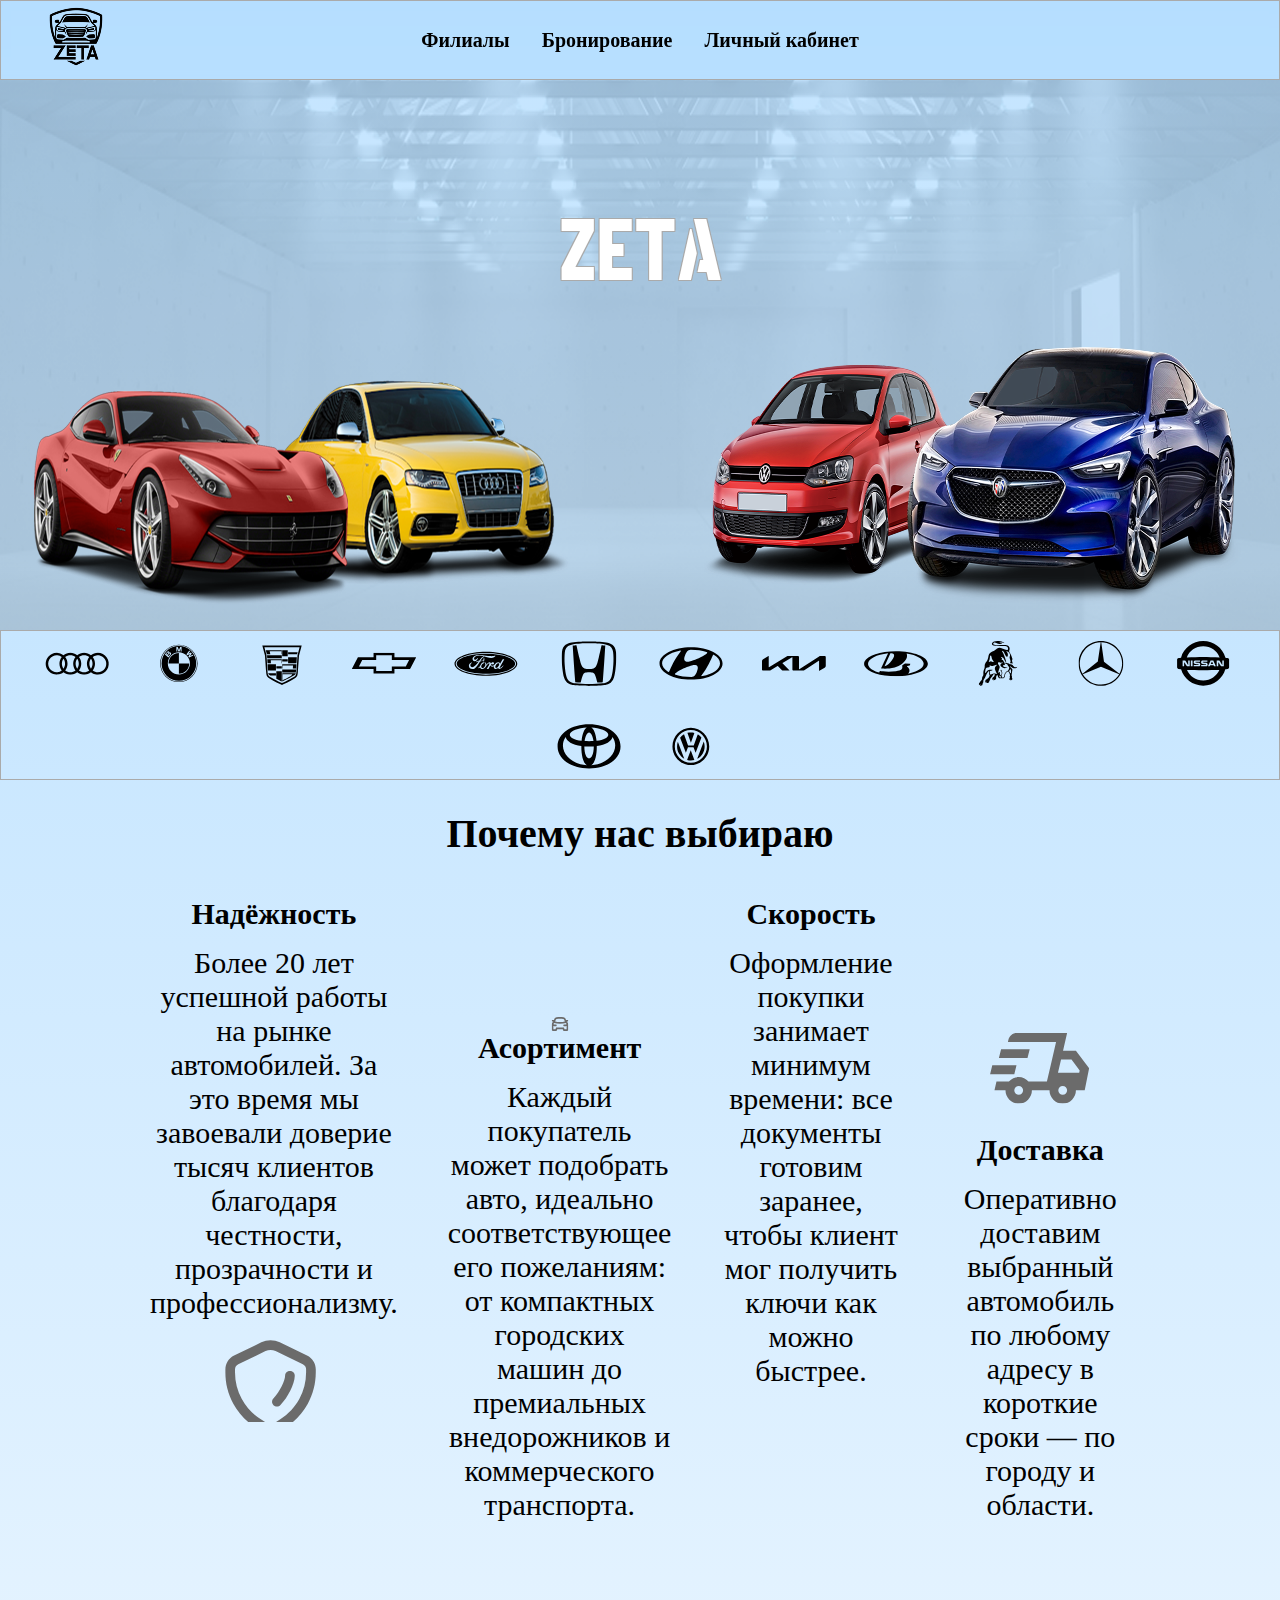
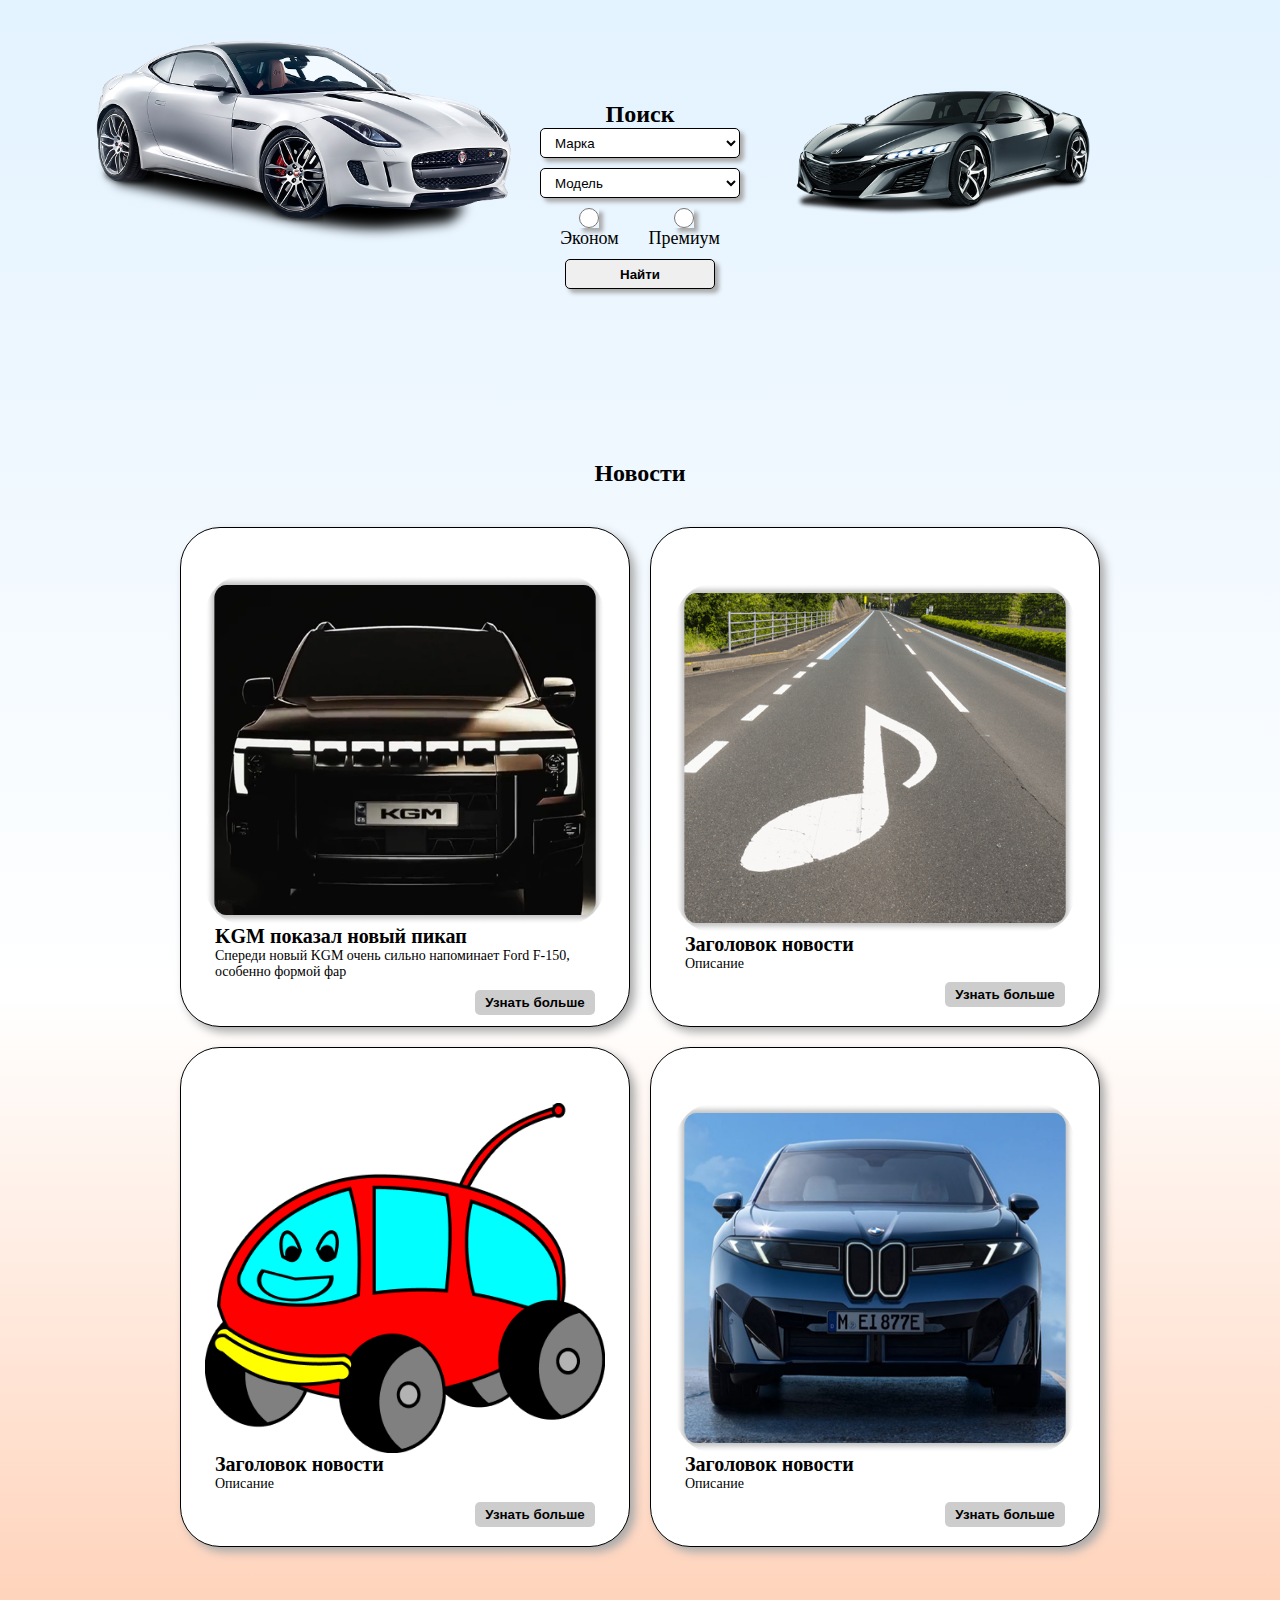
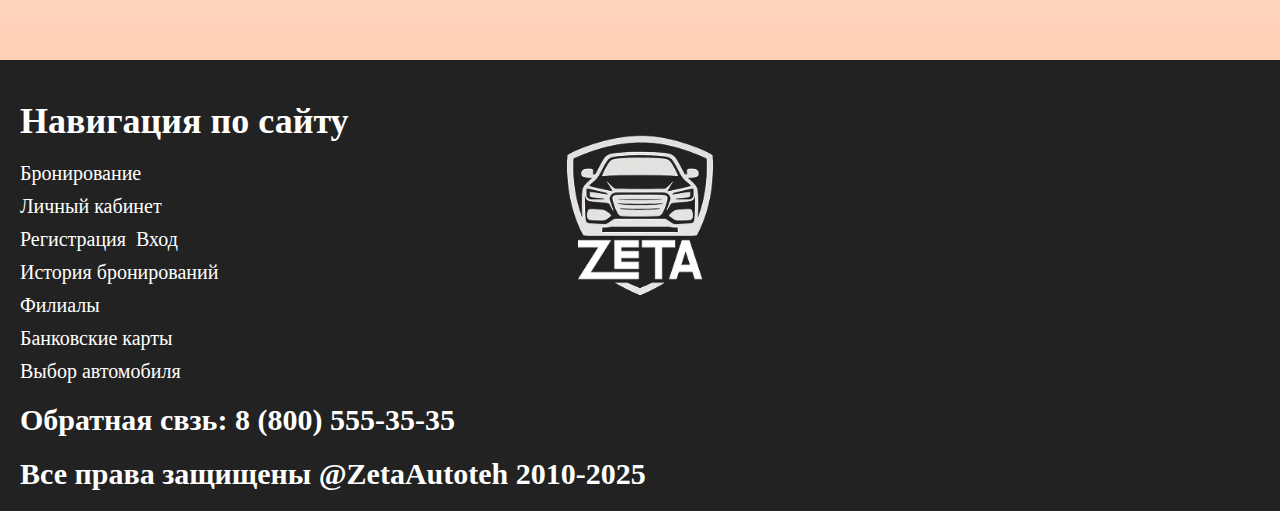
<file: frontend/index.html>
<!DOCTYPE html>
<html lang="ru">
  <head>
    <meta charset="UTF-8" />
    <meta name="viewport" content="width=device-width, initial-scale=1.0" />
    <title>Главная</title>
    <meta
      name="description"
      content="Site for celling auto around Russia #auto #buy_auto"
    />
    <link rel="stylesheet" href="./assets/Styles/index.css" />
    <link rel="stylesheet" href="./assets/Styles/General.css" />
  </head>
  <body>
    <header>
      <nav>
        <div class="nav-container">
          <img src="./assets/imges/logo_nav.png" alt="Лого" />
          <ul class="nav-list">
            <li><a href="./pages/Filial.html">Филиалы</a></li>
            <li><a href="./pages/Book.html">Бронирование</a></li>
            <li><a href="./pages/Account.html">Личный кабинет</a></li>
          </ul>
        </div>
      </nav>
      <div class="header-image">
        <h1>ZETA</h1>
      </div>
      <div class="brands">
        <ul class="list-brands">
          <li>
            <svg viewBox="0 0 86 30">
              <use class="brand" href="./assets/imges/Brands.svg#icon-Audi" />
            </svg>
          </li>
          <li>
            <svg viewBox="0 0 86 85">
              <use class="brand" href="./assets/imges/Brands.svg#icon-BMW" />
            </svg>
          </li>
          <li>
            <svg viewBox="0 0 80 80">
              <use
                class="brand"
                href="./assets/imges/Brands.svg#icon-Cadilac"
              />
            </svg>
          </li>
          <li>
            <svg viewBox="0 0 80 27">
              <use
                class="brand"
                href="./assets/imges/Brands.svg#icon-Chevrolet"
              />
            </svg>
          </li>
          <li>
            <svg viewBox="0 0 72 28">
              <use class="brand" href="./assets/imges/Brands.svg#icon-Ford" />
            </svg>
          </li>
          <li>
            <svg viewBox="0 0 86 70">
              <use class="brand" href="./assets/imges/Brands.svg#icon-Honda" />
            </svg>
          </li>
          <li>
            <svg viewBox="0 0 86 45">
              <use class="brand" href="./assets/imges/Brands.svg#icon-Hyndai" />
            </svg>
          </li>
          <li>
            <svg viewBox="0 0 85 21">
              <use class="brand" href="./assets/imges/Brands.svg#icon-Kia" />
            </svg>
          </li>
          <li>
            <svg viewBox="0 0 85 34">
              <use class="brand" href="./assets/imges/Brands.svg#icon-Lada" />
            </svg>
          </li>
          <li>
            <svg viewBox="0 0 73 85">
              <use
                class="brand"
                href="./assets/imges/Brands.svg#icon-Lamborgini"
              />
            </svg>
          </li>
          <li>
            <svg viewBox="0 0 71 71">
              <use
                class="brand"
                href="./assets/imges/Brands.svg#icon-Mercedes-benz"
              />
            </svg>
          </li>
          <li>
            <svg viewBox="0 0 72 61">
              <use class="brand" href="./assets/imges/Brands.svg#icon-Nissan" />
            </svg>
          </li>
          <li>
            <svg viewBox="0 0 84 59">
              <use class="brand" href="./assets/imges/Brands.svg#icon-Toyota" />
            </svg>
          </li>
          <li>
            <svg viewBox="0 0 86 85">
              <use
                class="brand"
                href="./assets/imges/Brands.svg#icon-Volkswagen"
              />
            </svg>
          </li>
        </ul>
      </div>
    </header>
    <main>
      <div class="main-container">
        <div class="about-us">
          <h2>Почему нас выбираю</h2>
          <ul class="about-us-list">
            <li class="about-us-Even">
              <div class="about-us-text">
                <p><span>Надёжность</span></p>
                <p class="info-text">
                  Более 20 лет успешной работы на рынке автомобилей. За это
                  время мы завоевали доверие тысяч клиентов благодаря честности,
                  прозрачности и профессионализму.
                </p>
              </div>
              <svg viewBox="0 0 142 119">
                <use href="./assets/imges/Icons.svg#icon-Shield" />
              </svg>
            </li>
            <li class="about-us-Odd">
              <svg viewBox="0 0 142 119">
                <use href="./assets/imges/Icons.svg#icon-car" />
              </svg>
              <div class="about-us-text">
                <p><span>Асортимент</span></p>
                <p class="info-text">
                  Каждый покупатель может подобрать авто, идеально
                  соответствующее его пожеланиям: от компактных городских машин
                  до премиальных внедорожников и коммерческого транспорта.
                </p>
              </div>
            </li>
            <li class="about-us-Even">
              <div class="about-us-text">
                <p class="title-text"><span>Скорость</span></p>
                <p class="info-text">
                  Оформление покупки занимает минимум времени: все документы
                  готовим заранее, чтобы клиент мог получить ключи как можно
                  быстрее.
                </p>
              </div>
              <svg class="time-svg" viewBox="0 0 142 119">
                <use href="./assets/imges/Icons.svg#icon-Time" />
              </svg>
            </li>
            <li class="about-us-Odd">
              <svg viewBox="0 0 142 119">
                <use href="./assets/imges/Icons.svg#icon-Delivery" />
              </svg>
              <div class="about-us-text">
                <p><span>Доставка</span></p>
                <p class="info-text">
                  Оперативно доставим выбранный автомобиль по любому адресу в
                  короткие сроки — по городу и области.
                </p>
              </div>
            </li>
          </ul>
        </div>
        <div class="Search">
          <h2>Поиск</h2>
          <form class="Search-form" action="" method="post">
            <select class="mark-input" name="mark" id="mark">
              <option selected hidden>Марка</option>
              <option value="Audi">Audi</option>
              <option value="BMW">BMW</option>
              <option value="Lada">Lada</option>
              <option value="Cadilac">Cadilac</option>
              <option value="Toyota">Toyota</option>
            </select>
            <select class="model-input" name="model" id="model">
              <option selected hidden>Модель</option>
              <option value="R6">R6</option>
              <option value="R7">R7</option>
              <option value="R8">R8</option>
            </select>
            <div class="checkbox-container">
              <label for="cheap">
                <input type="radio" name="cheap" id="cheap" />
                Эконом
              </label>
              <label for="expensive">
                <input type="radio" name="expensive" id="expensive" />
                Премиум
              </label>
            </div>
            <input type="submit" value="Найти" />
          </form>
        </div>
        <div class="News">
          <h2>Новости</h2>
          <ul class="news-list">
            <li class="news-card">
              <img src="./assets/imges/News1.png" alt="" />
              <div>
                <h3>KGM показал новый пикап</h3>
                <p>
                  Спереди новый KGM очень сильно напоминает Ford F-150, особенно
                  формой фар
                </p>
              </div>
              <a href=""><button>Узнать больше</button></a>
            </li>
            <li class="news-card">
              <img src="./assets/imges/News2.png" alt="" />
              <div>
                <h3>Заголовок новости</h3>
                <p>Описание</p>
              </div>
              <a href=""><button>Узнать больше</button></a>
            </li>
            <li class="news-card">
              <img src="./assets/imges/News3.png" alt="" />
              <div>
                <h3>Заголовок новости</h3>
                <p>Описание</p>
              </div>
              <a href=""><button>Узнать больше</button></a>
            </li>
            <li class="news-card">
              <img src="./assets/imges/News4.png" alt="" />
              <div>
                <h3>Заголовок новости</h3>
                <p>Описание</p>
              </div>
              <a href=""><button>Узнать больше</button></a>
            </li>
          </ul>
        </div>
      </div>
    </main>
    <footer>
      <div class="footer-contaier">
        <img class="footer-image" src="./assets/imges/logo_footer.png" alt="" />
        <h2>Навигация по сайту</h2>
        <ul class="page-list">
          <li><a href="">Бронирование</a></li>
          <li><a href="">Личный кабинет</a></li>
          <div>
            <li><a href="">Регистрация</a></li>
            <li><a href="">Вход</a></li>
          </div>
          <li><a href="">История бронирований</a></li>
          <li><a href="">Филиалы</a></li>
          <li><a href="">Банковские карты</a></li>
          <li><a href="">Выбор автомобиля</a></li>
        </ul>
        <h3>Обратная свзь: 8 (800) 555-35-35</h3>
        <h3>Все права защищены @ZetaAutoteh 2010-2025</h3>
      </div>
    </footer>
  </body>
</html>
</file>
<file: frontend/assets/Styles/index.css>
* {
  margin: 0;
  padding: 0;
  box-sizing: border-box;
}

html,
body {
  color: #000;
  background: linear-gradient(#b5deff 0%, #fff 70%, #ffaf83 100%);
}

@font-face {
  font-family: "PostNoBillsColombo";
  src: url("../Font/PostNoBillsColombo/postnobillscolombo-extrabold.ttf")
    format("truetype");
  font-style: normal;
  font-weight: 200px;
}

ul {
  list-style: none;
}

nav {
  width: 100%;
}

.nav-container {
  position: sticky;
  display: flex;
  flex-direction: row;
  align-items: center;
  padding: 0 30px 0 30px;
  width: 100%;
  height: 80px;
  border: 1px solid #aaa;
  background-color: transparent;
  backdrop-filter: blur(5px);
}
.nav-list {
  position: absolute;
  display: flex;
  flex-direction: row;
  gap: 32px;
  left: 50%;
  transform: translateX(-50%);
}

.nav-list a {
  font-size: 20px;
  color: #000;
  text-decoration: none;
  font-weight: bold;
}

footer {
  background-color: #222;
  color: #fff;
  width: 100%;
  height: auto;
  padding-bottom: 20px;
}

.footer-contaier {
  width: inherit;
  display: flex;
  flex-direction: column;
  padding-left: 20px;
  padding-top: 40px;
}

.footer-image {
  position: absolute;
  left: 50%;
  transform: translateX(-50%);
  width: 250px;
  height: 250px;
}

.footer-contaier h2 {
  font-size: 36px;
}

.footer-contaier h3 {
  font-size: 30px;
  margin-top: 20px;
}

.page-list {
  display: flex;
  flex-direction: column;
  gap: 10px;
  margin-top: 20px;
}

.page-list li a {
  font-size: 20px;
  color: #fff;
  text-decoration: none;
}

.page-list div {
  display: flex;
  width: 300px;
  gap: 10px;
  flex-direction: row;
}
</file>
<file: frontend/assets/Styles/General.css>
header {
  width: 100%;
}

.header-image {
  display: flex;
  align-items: center;
  justify-content: center;
  background: url(../imges/BG.png);
  background-repeat: no-repeat;
  background-size: 100% 100%;
  width: 100%;
  height: 550px;
}

h1 {
  text-align: center;
  font-size: 90px;
  font-family: "PostNoBillsColombo";
  margin-bottom: 200px;
  color: #fff;
  text-shadow: 1px 1px 0 #aaa, -1px 1px 0 #aaa, 1px -1px 0 #aaa,
    -1px -1px 0 #aaa;
}

.list-brands {
  display: flex;
  flex-direction: row;
  flex-wrap: wrap;
  width: 100%;
  min-height: 100px;
  height: auto;
  padding-top: 10px;
  padding-bottom: 10px;
  align-items: center;
  justify-content: center;
  gap: 3vw;
  border: 1px solid #aaa;
}

.list-brands li {
  width: 5vw;
  height: 5vh;
  display: flex;
  align-items: center;
  justify-content: center;
}

.list-brands svg {
  width: 5vw;
  height: 5vh;
  display: block;
}

.list-brands svg use {
  transform: translate(0, 0);
}

.about-us {
  display: flex;
  flex-direction: column;
  height: 750px;
  padding-top: 30px;
}

.about-us h2 {
  text-align: center;
  font-size: 40px;
}

.about-us-list {
  display: flex;
  flex-direction: row;
  justify-content: center;
  width: 100%;
  padding-left: 150px;
  padding-right: 150px;
  padding-top: 40px;
  gap: 50px;
}

.about-us-Even,
.about-us-Odd {
  display: flex;
  align-items: center;
  width: 330px;
  height: 525px;
  flex-direction: column;
}

.about-us-Odd {
  margin-top: 100px;
}

.about-us-text {
  text-align: center;
  font-size: 30px;
}

.info-text {
  margin-top: 15px;
}

span {
  font-weight: bold;
}

.about-us-list svg {
  margin-top: 20px;
  width: 100px;
  height: 120px;
}

.time-svg {
  margin-top: 55px !important;
}

.Search {
  display: flex;
  justify-content: center;
  align-items: center;
  flex-direction: column;
  width: 100%;
  height: 530px;
  background: url(../imges/Search_bg.png);
  background-size: contain;
  background-repeat: no-repeat;
}

.Search-form {
  display: flex;
  flex-direction: column;
  gap: 10px;
  align-items: center;
}

.mark-input,
.model-input {
  width: 200px;
  height: 30px;
  background-color: #fff;
  border: 1px solid #000;
  padding-left: 10px;
  border-radius: 5px;
  box-shadow: 4px 4px 4px #aaa;
}

.Search-form input[type="radio"] {
  border: 1px solid #000;
  width: 20px;
  height: 20px;
  box-shadow: 4px 4px 4px #aaa;
}

.Search-form input[type="submit"] {
  width: 150px;
  height: 30px;
  border: 1px solid #000;
  font-weight: bold;
  border-radius: 5px;
  box-shadow: 4px 4px 4px #aaa;
}

.checkbox-container {
  display: flex;
  justify-content: center;
  gap: 30px;
}

.checkbox-container label {
  display: flex;
  flex-direction: column;
  justify-content: center;
  align-items: center;
  font-size: 18px;
}

.News {
  display: flex;
  flex-direction: column;
  justify-content: start;
  align-items: center;
  height: 1200px;
  width: 100%;
}

.news-list {
  margin-top: 40px;
  width: 80%;
  display: flex;
  justify-content: center;
  flex-direction: row;
  flex-wrap: wrap;
  gap: 20px;
}

.news-card {
  display: flex;
  justify-content: center;
  flex-direction: column;
  align-items: center;
  width: 450px;
  height: 500px;
  background-color: #fff;
  border: 1px solid #000;
  border-radius: 40px;
  box-shadow: 5px 5px 10px #aaa;
}

.news-card img {
  width: 400px;
  height: 350px;
  border-radius: 40px;
}

.news-card div {
  width: 380px;
}

.news-card div h3 {
  font-size: 20px;
}

.news-card div p {
  font-size: 14px;
}

.news-card button {
  position: absolute;
  margin-top: 10px;
  margin-left: 70px;
  width: 120px;
  height: 25px;
  border: none;
  border-radius: 5px;
  background-color: #cdcdcd;
  font-weight: bold;
}
</file>
